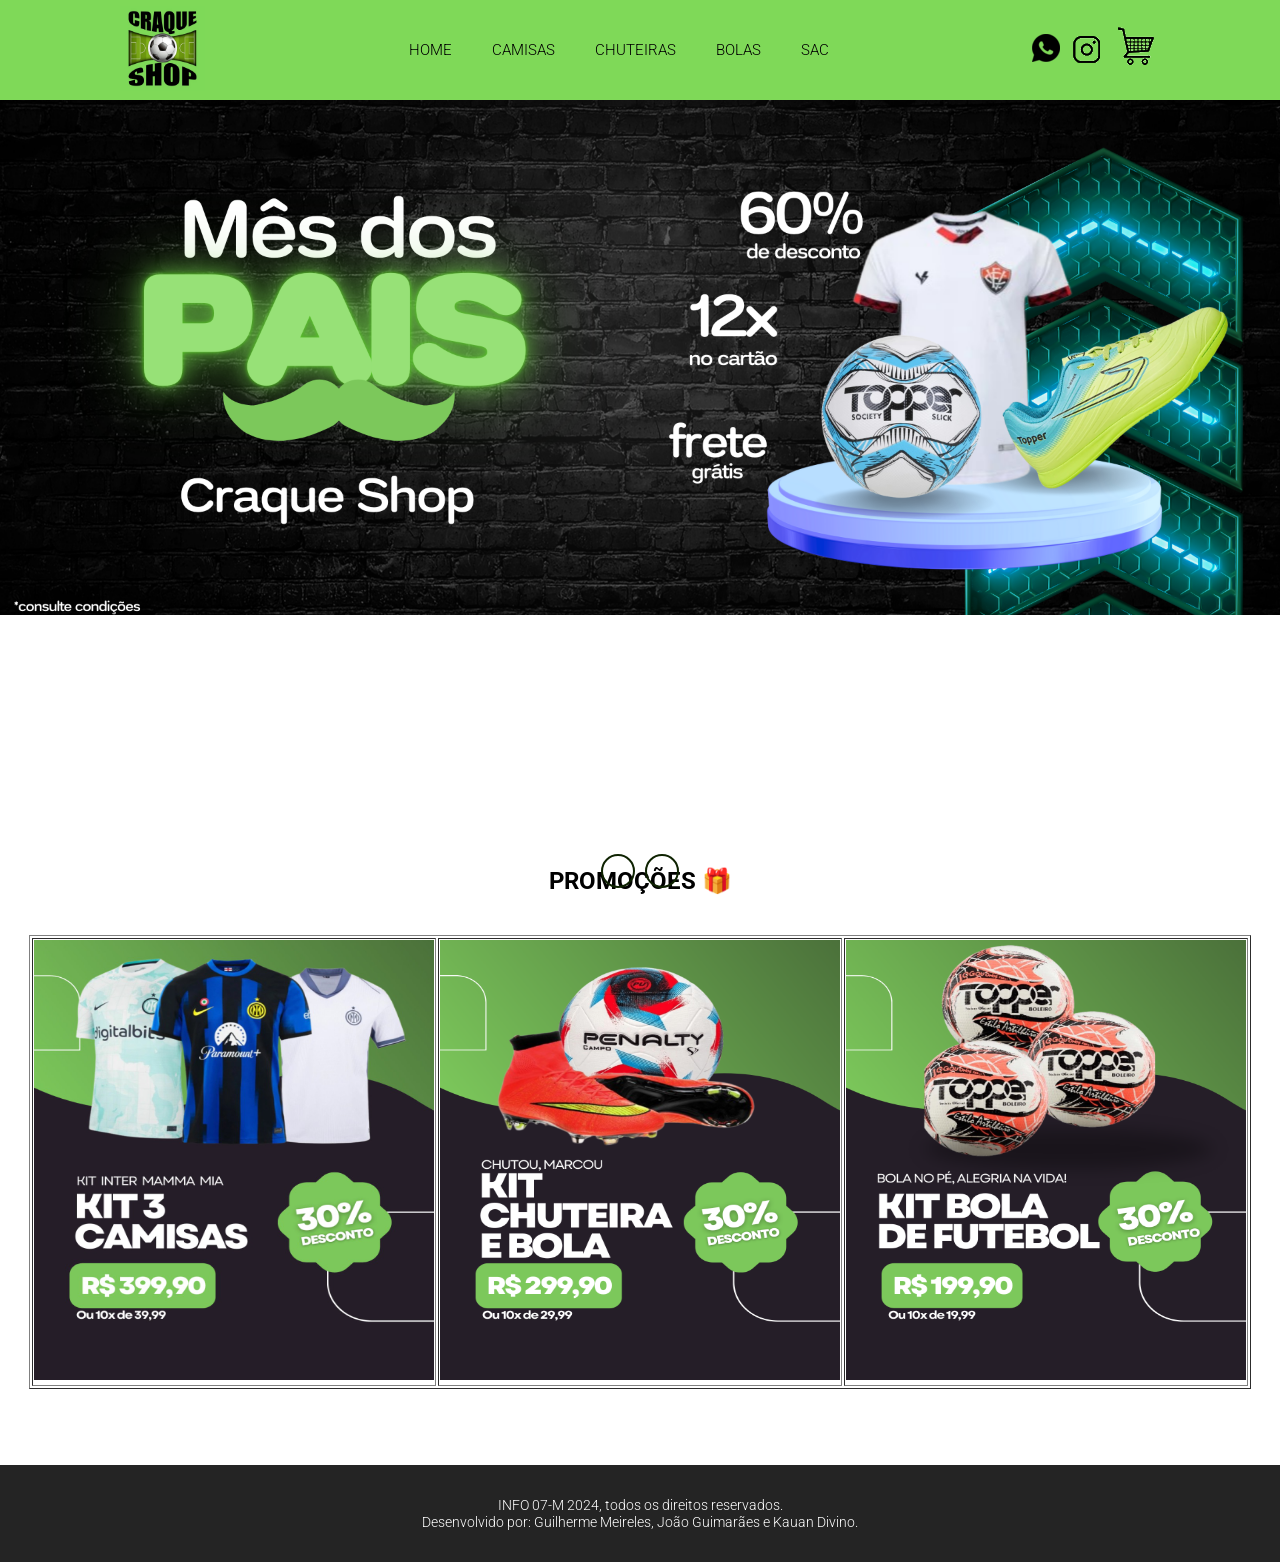
<file: index.html>
<!DOCTYPE html>
<html lang="pt-br">
<head>
    <meta charset="UTF-8">
    <meta name="viewport" content="width=device-width, initial-scale=1.0">
    <link rel="stylesheet" href="styles.css">
    <link rel="stylesheet" href="styles2.css">
    <script src="slide.js" defer></script>
    <title>Craque Shop</title>
</head>
<body>
    <header>
        <div class="container">
            <div class="logo">
                <a href="index.html">
                    <img src="imagens/logo2.jpg">
                </a>
            </div>
            <div class="menu">
                <nav>
                    <a href="index.html">HOME</a>
                    <a href="camisas.html">CAMISAS</a>
                    <a href="chuteiras.html">CHUTEIRAS</a>
                    <a href="bolas.html">BOLAS</a>
                    <a href="sac.html">SAC</a>
                </nav>
            </div>
            <div class="sociais">
                <a href="https://wa.me/557140028922" target="_blank">
                    <img src="imagens/whats.png">
                </a>
                <a href="https://www.instagram.com/">
                    <img src="imagens/insta.png">
                </a>
                <a href="">
                    <img src="imagens/CARRINHO.png">
                </a>
            </div>
        </div>
    </header>

    <br><br><br><br><br>

    <section class="slider">
        <div class="slider-content">
            <input type="radio" name="btn-radio" id="radio1">
            <input type="radio" name="btn-radio" id="radio2">

            <div class="slide-box primeiro">
                <img class="imgbanner" src="Banner/Banner01.png">
            </div>
            <div class="slide-box segundo">
                <img class="imgbanner2" src="Banner/banner2.png">
            </div>

            <div class="nav-auto">
                <div class="auto-bnt1"></div>
                <div class="auto-bnt2"></div>
            </div>

            <div class="nav-manual"> 
                <label for="radio1" class="manual-btn"></label>
                <label for="radio2" class="manual-btn"></label>
            </div>
        </div>
    </section>

    <center>
        <br><br><br>
        <h2>PROMOÇÕES 🎁</h2>
        <table width="100px" border="1"> 
            <tr>
                <td class="zoom"><a href="camisas.html"><img src="Banner/imghome1.jpg" width="400" height="440"></a></td>
                <td class="zoom"><a href="chuteiras.html"><img src="Banner/SLOGAN1.png" width="400" height="440"></a></td>
                <td class="zoom"><a href="bolas.html"><img src="Banner/ALOHAN2.png" width="400" height="440"></a></td>
            </tr>
        </table>
    </center>

    <br><br><br><br> 

    <footer class="main_footer content">
        <div class="main_footer_copy">
            <p>
                INFO 07-M 2024, todos os direitos reservados.<br>
                Desenvolvido por: Guilherme Meireles, João Guimarães e Kauan Divino.
            </p>        
        </div>
    </footer>
</body>
</html>
</file>
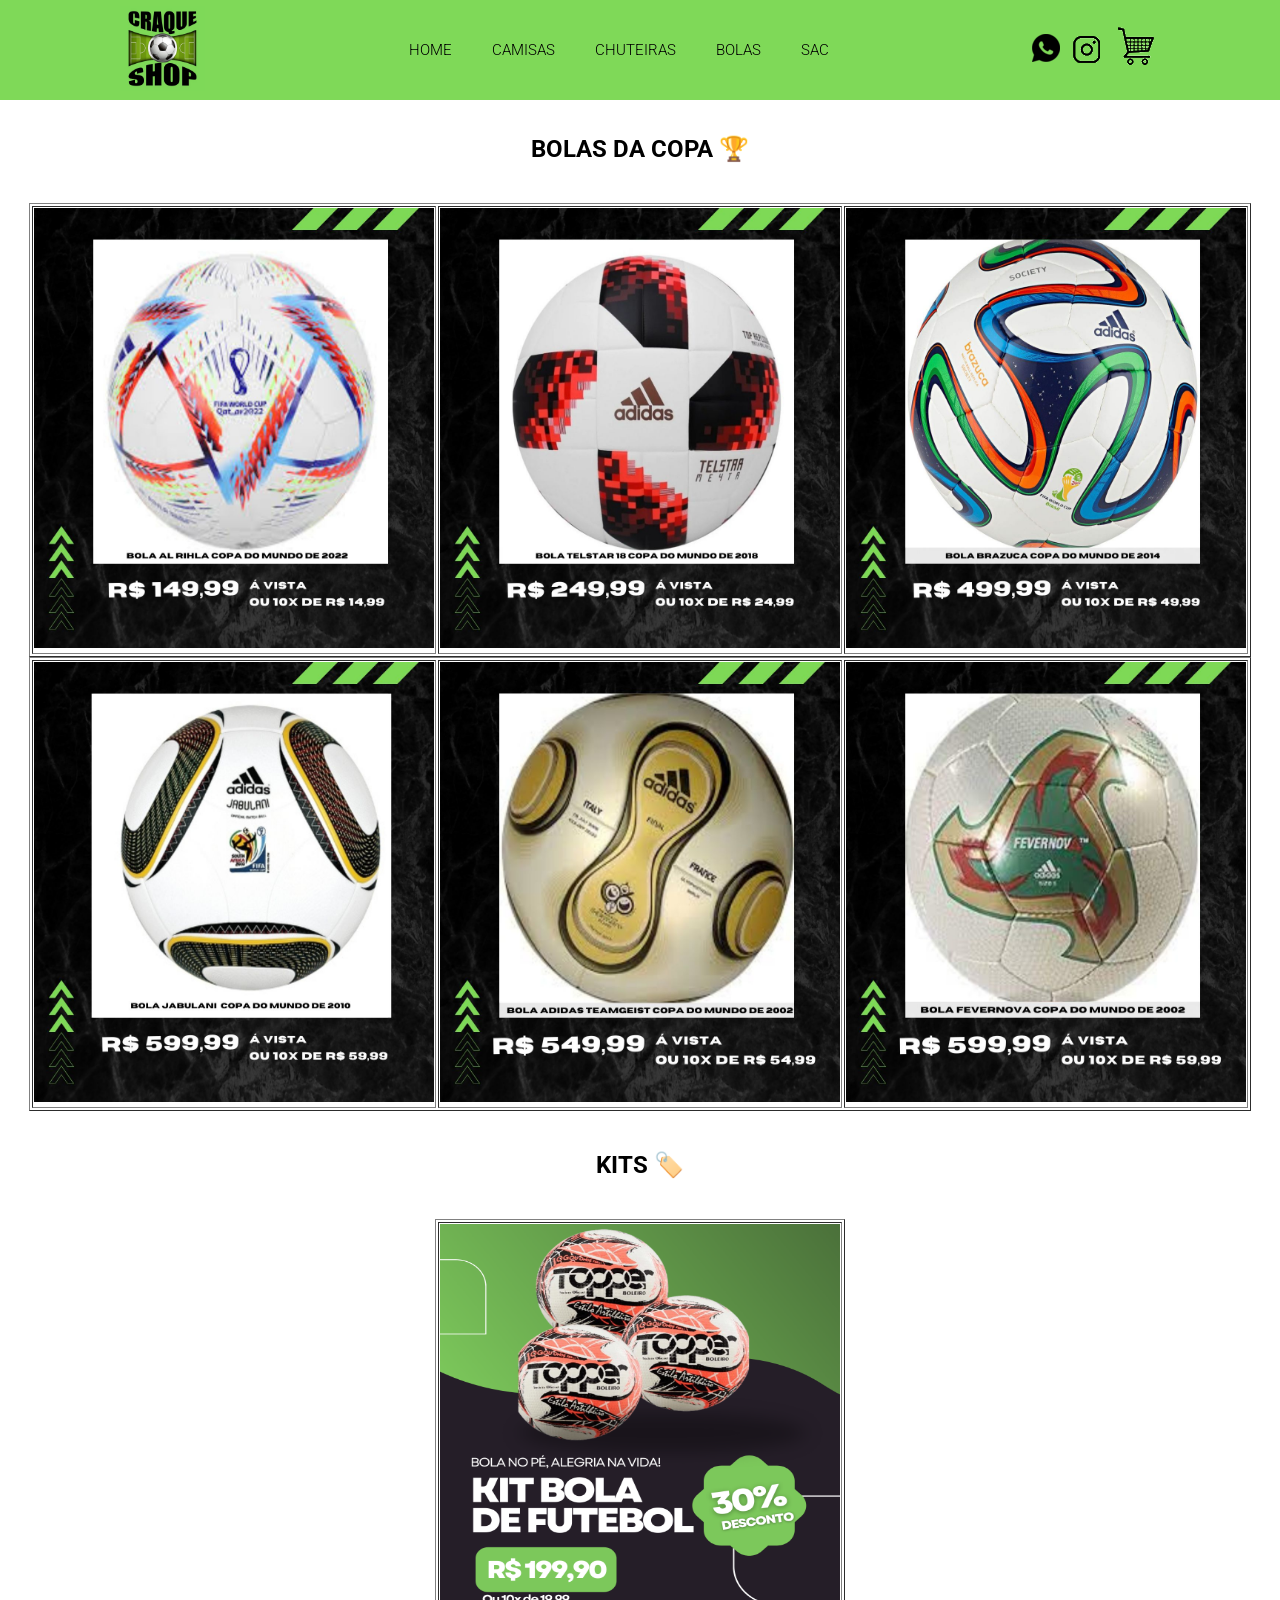
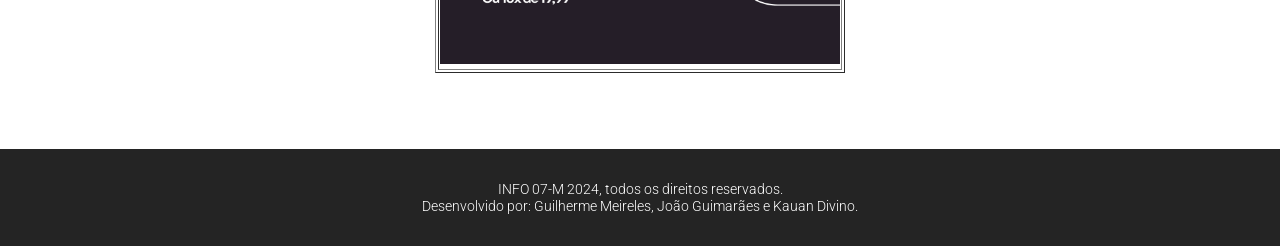
<file: bolas.html>
<!DOCTYPE html>
<html lang="pt-br">
<head>
    <meta charset="UTF-8">
    <meta name="viewport" content="width=device-width, initial-scale=1.0">
    <link rel="stylesheet" href="styles.css">
    <link rel="stylesheet" href="styles2.css">
    <script src="slide.js" defer></script>
    <title>Craque Shop</title>
</head>
<body>
    <header>
        <div class="container">
            <div class="logo">
                <a href="index.html">
                    <img src="imagens/logo2.jpg">
                </a>
            </div>
            <div class="menu">
                <nav>
                    <a href="index.html">HOME</a>
                    <a href="camisas.html">CAMISAS</a>
                    <a href="chuteiras.html">CHUTEIRAS</a>
                    <a href="bolas.html">BOLAS</a>
                    <a href="sac.html">SAC</a>
                </nav>
            </div>
            <div class="sociais">
                <a href="https://wa.me/557140028922" target="_blank">
                    <img src="imagens/whats.png">
                </a>
                <a href="https://www.instagram.com/">
                    <img src="imagens/insta.png">
                </a>
                <a href="">
                    <img src="imagens/CARRINHO.png">
                </a>
            </div>
        </div>
    </header>

    <br><br><br><br><br>

    <h2>BOLAS DA COPA 🏆</h2>
    <center>
        <table width="100px" border="1">
            <tr>
                <td class="zoom">
                    <img src="bolas/bola1.jpg" width="400" height="440">
                </td>
                <td class="zoom">
                    <img src="bolas/bola2.jpg" width="400" height="440">
                </td>
                <td class="zoom">
                    <img src="bolas/bola3.jpg" width="400" height="440">
                </td>
            </tr>
        </table>

        <table width="100px" border="1">
            <tr>
                <td class="zoom">
                    <img src="bolas/bola4.jpg" width="400" height="440">
                </td>
                <td class="zoom">
                    <img src="bolas/bola5.jpg" width="400" height="440">
                </td>
                <td class="zoom">
                    <img src="bolas/bola6.jpg" width="400" height="440">
                </td>
            </tr>
        </table>
    </center>

    <h2>KITS 🏷️</h2>
    <center>
        <table width="100px" border="1">
            <tr>
                <td class="zoom">
                    <img src="Banner/ALOHAN2.png" width="400" height="440">
                </td>
            </tr>
        </table>
    </center>

    <br><br><br><br>

    <footer class="main_footer content">
        <div class="main_footer_copy">
            <p>
                INFO 07-M 2024, todos os direitos reservados.<br>
                Desenvolvido por: Guilherme Meireles, João Guimarães e Kauan Divino.
            </p>
        </div>
    </footer>
</body>
</html>
</file>
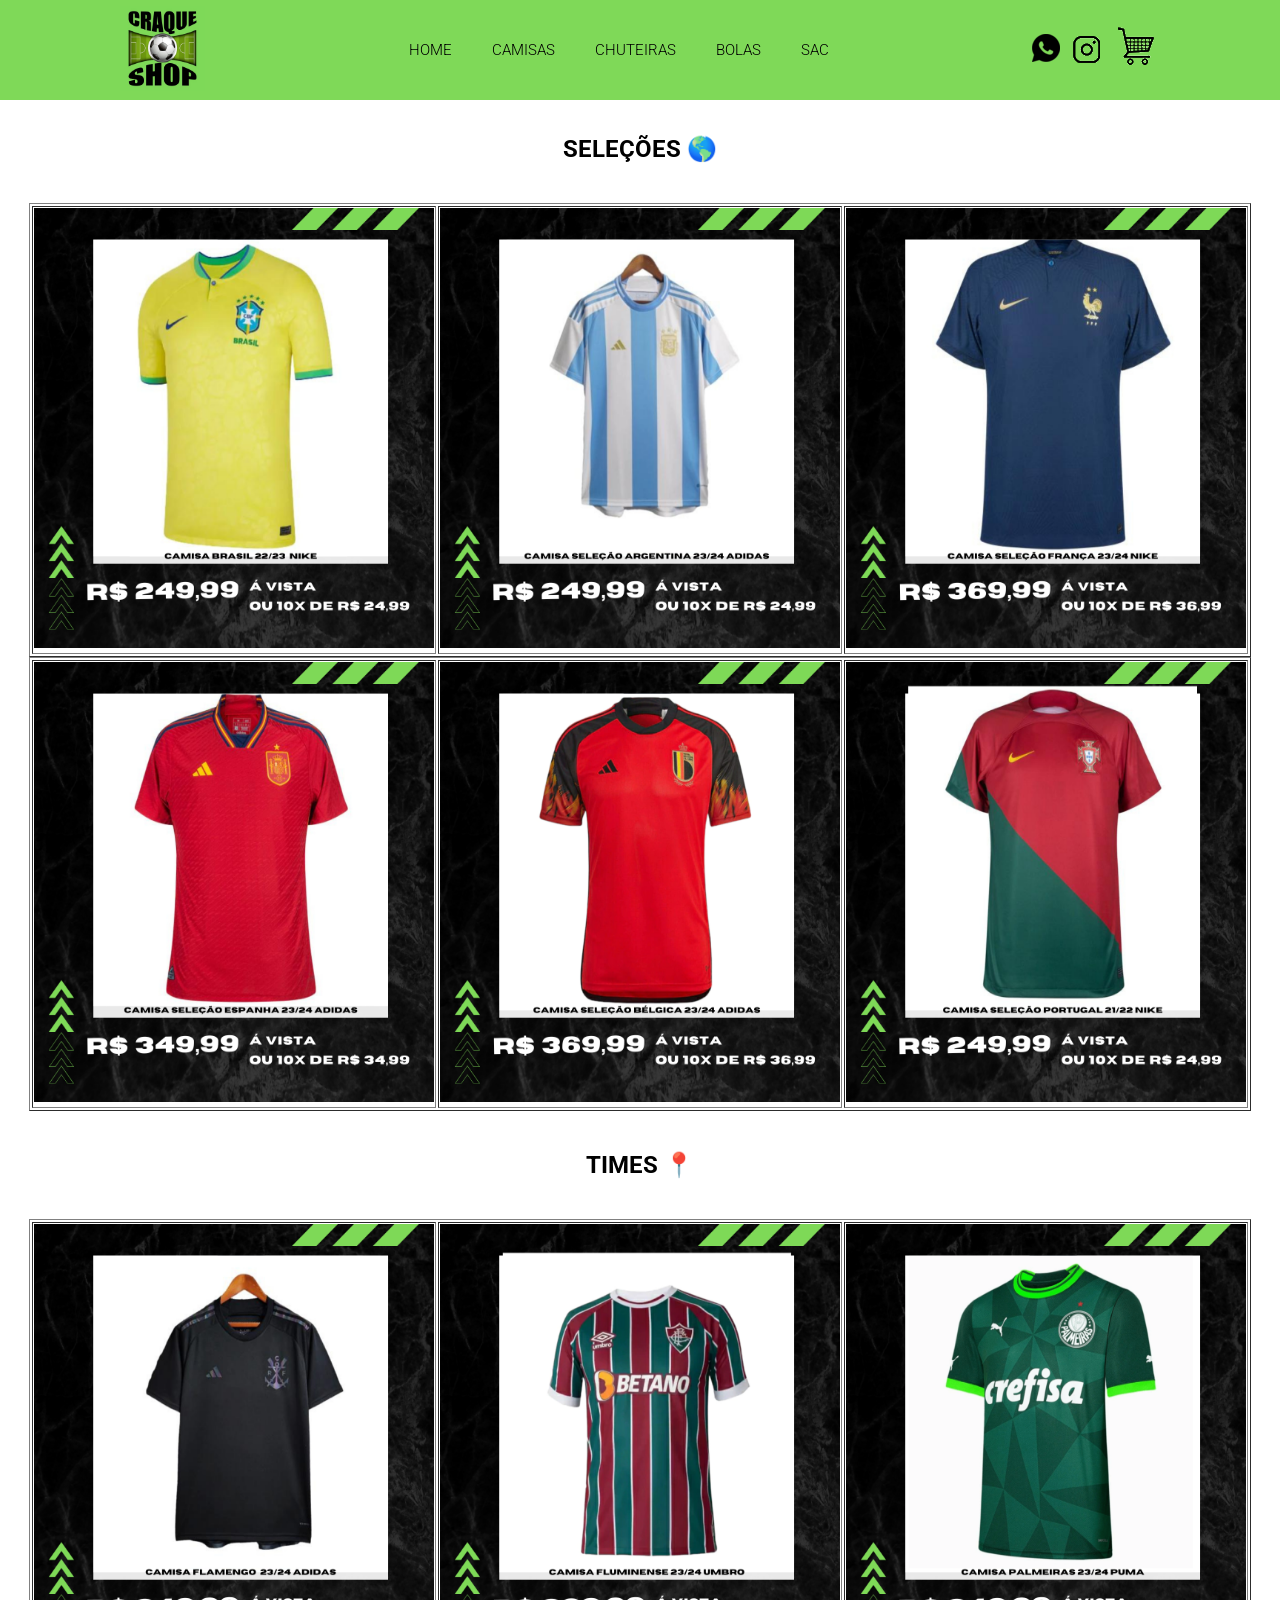
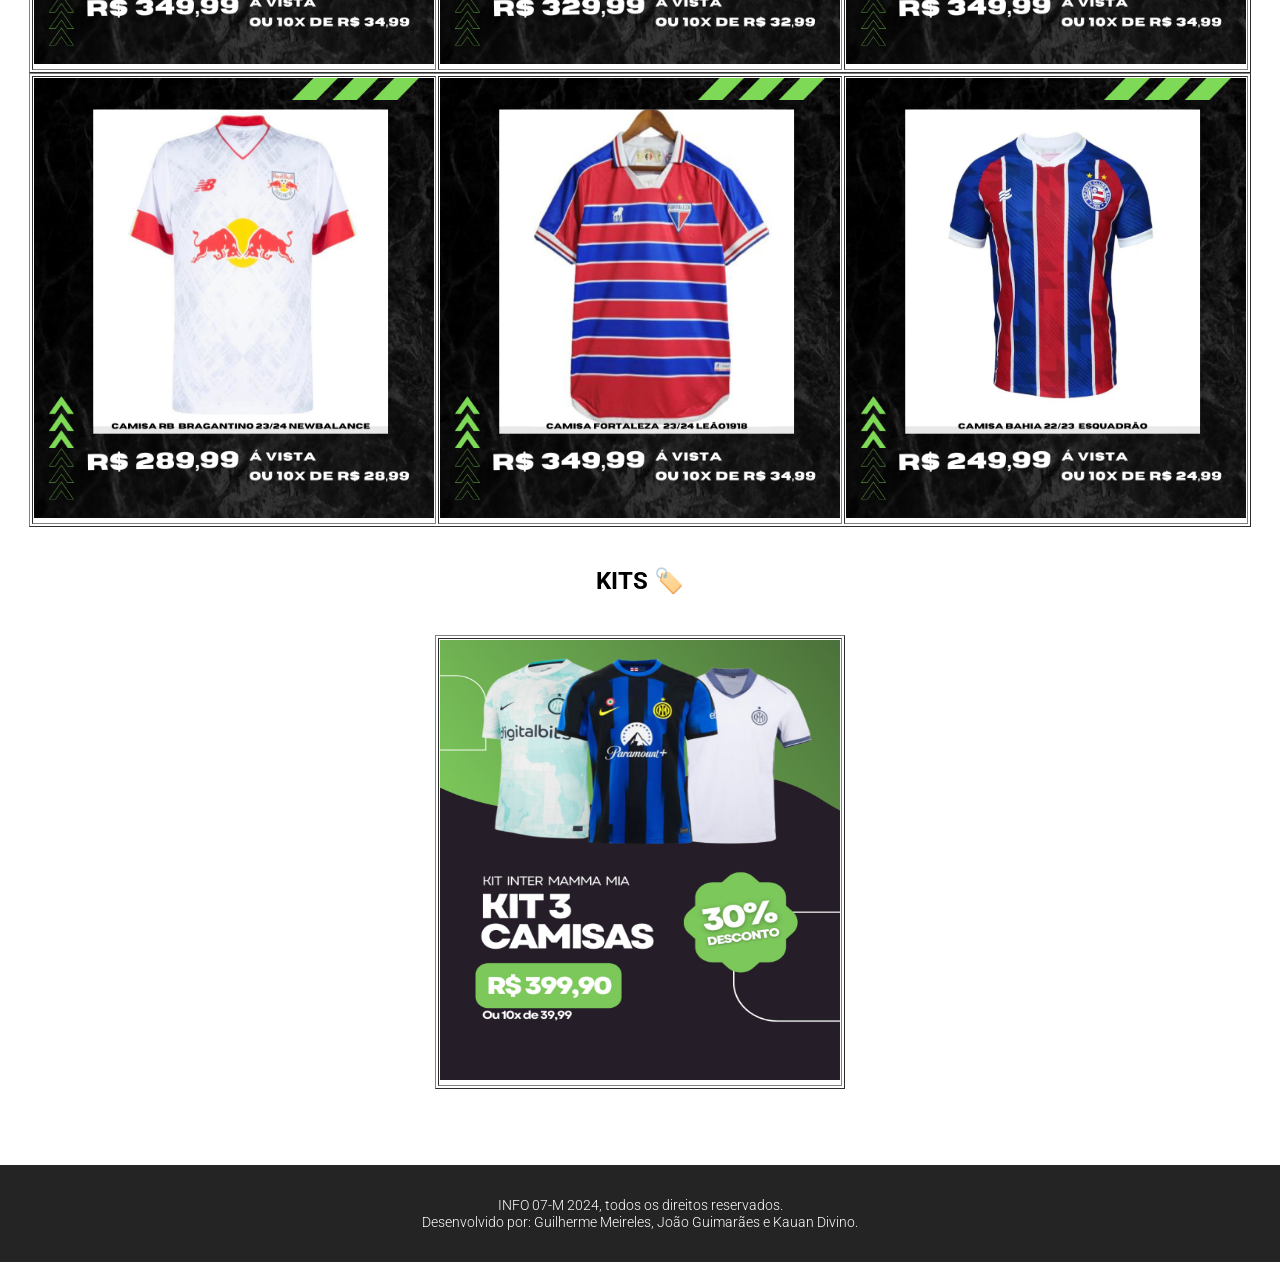
<file: camisas.html>
<!DOCTYPE html>
<html lang="pt-br">
<head>
    <meta charset="UTF-8">
    <meta name="viewport" content="width=device-width, initial-scale=1.0">
    <link rel="stylesheet" href="styles.css">
    <link rel="stylesheet" href="styles2.css">
    <script src="slide.js" defer></script>
    <title>Craque Shop</title>
</head>
<body>
    <header>
        <div class="container">
            <div class="logo">
                <a href="index.html">
                    <img src="imagens/logo2.jpg">
                </a>
            </div>
            <div class="menu">
                <nav>
                    <a href="index.html">HOME</a>
                    <a href="camisas.html">CAMISAS</a>
                    <a href="chuteiras.html">CHUTEIRAS</a>
                    <a href="bolas.html">BOLAS</a>
                    <a href="sac.html">SAC</a>
                </nav>
            </div>
            <div class="sociais">
                <a href="https://wa.me/557140028922" target="_blank">
                    <img src="imagens/whats.png">
                </a>
                <a href="https://www.instagram.com/">
                    <img src="imagens/insta.png">
                </a>
                <a href="">
                    <img src="imagens/CARRINHO.png">
                </a>
            </div>
        </div>
    </header>

    <br><br><br><br><br>

    <h2>SELEÇÕES 🌎</h2>
    <center>
        <table width="100px" border="1">
            <tr>
                <td class="zoom">
                    <img src="camisas/BRASILL.png" width="400" height="440">
                </td>
                <td class="zoom">
                    <img src="camisas/ARGENTINA.png" width="400" height="440">
                </td>
                <td class="zoom">
                    <img src="camisas/FRANÇA.png" width="400" height="440">
                </td>
            </tr>
        </table>

        <table width="100px" border="1">
            <tr>
                <td class="zoom">
                    <img src="camisas/ESPANHA.png" width="400" height="440">
                </td>
                <td class="zoom">
                    <img src="camisas/BELGICA.png" width="400" height="440">
                </td>
                <td class="zoom">
                    <img src="camisas/PORTUGAL.png" width="400" height="440">
                </td>
            </tr>
        </table>
    </center>

    <h2>TIMES 📍</h2>
    <center>
        <table width="100px" border="1">
            <tr>
                <td class="zoom">
                    <img src="camisas/FLAMENGO.png" width="400" height="440">
                </td>
                <td class="zoom">
                    <img src="camisas/FLUMINENSE.png" width="400" height="440">
                </td>
                <td class="zoom">
                    <img src="camisas/PALMEIRASS.png" width="400" height="440">
                </td>
            </tr>
        </table>

        <table width="100px" border="1">
            <tr>
                <td class="zoom">
                    <img src="camisas/BRAGANTINO.png" width="400" height="440">
                </td>
                <td class="zoom">
                    <img src="camisas/FORTALEZA.png" width="400" height="440">
                </td>
                <td class="zoom">
                    <img src="camisas/BAHIA1.png" width="400" height="440">
                </td>
            </tr>
        </table>
    </center>

    <h2>KITS 🏷️</h2>
    <center>
        <table width="100px" border="1">
            <tr>
                <td class="zoom">
                    <img src="Banner/imghome1.jpg" width="400" height="440">
                </td>
            </tr>
        </table>
    </center>

    <br><br><br><br>

    <footer class="main_footer content">
        <div class="main_footer_copy">
            <p>INFO 07-M 2024, todos os direitos reservados.<br>
                Desenvolvido por: Guilherme Meireles, João Guimarães e Kauan Divino.
            </p>
        </div>
    </footer>
</body>
</html>
</file>
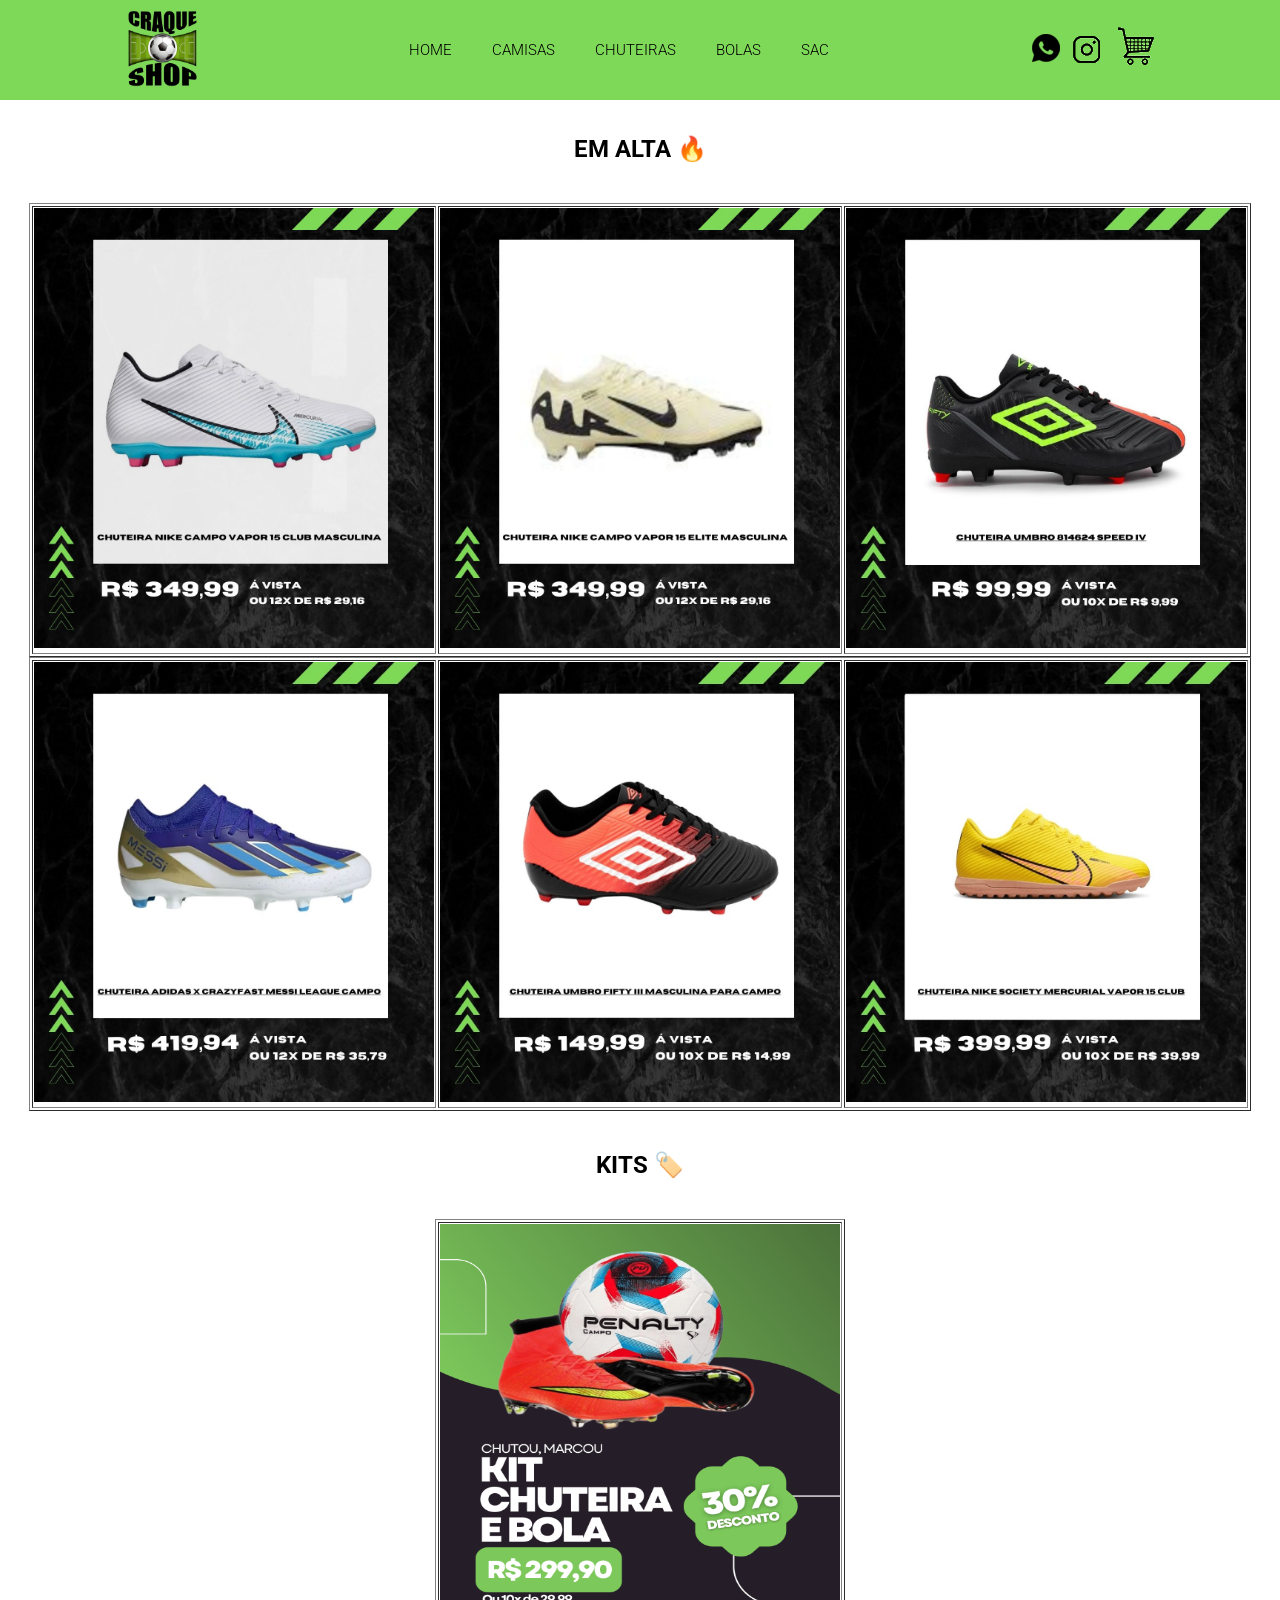
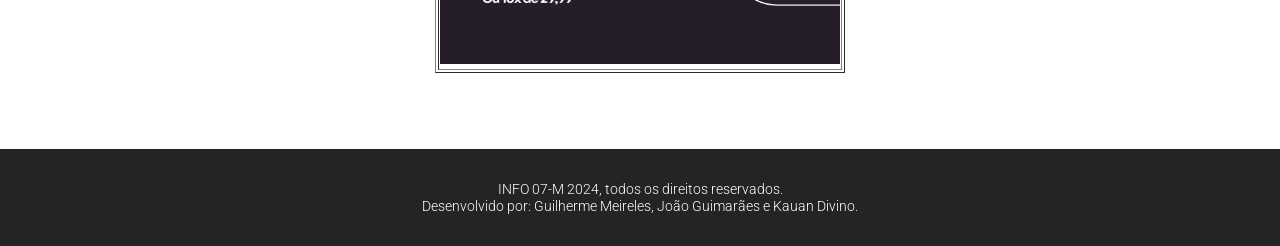
<file: chuteiras.html>
<!DOCTYPE html>
<html lang="pt-br">
<head>
    <meta charset="UTF-8">
    <meta name="viewport" content="width=device-width, initial-scale=1.0">
    <link rel="stylesheet" href="styles.css">
    <link rel="stylesheet" href="styles2.css">
    <script src="slide.js" defer></script>
    <title>Craque Shop</title>  
</head>
<body>
    <header>
        <div class="container">
            <div class="logo">
                <a href="index.html">
                    <img src="imagens/logo2.jpg">
                </a>
            </div>
            <div class="menu">
                <nav>
                    <a href="index.html">HOME</a>
                    <a href="camisas.html">CAMISAS</a>
                    <a href="chuteiras.html">CHUTEIRAS</a>
                    <a href="bolas.html">BOLAS</a>
                    <a href="sac.html">SAC</a>
                </nav>
            </div>
            <div class="sociais">
                <a href="https://wa.me/557140028922" target="_blank">
                    <img src="imagens/whats.png">
                </a>
                <a href="https://www.instagram.com/">
                    <img src="imagens/insta.png">
                </a>
                <a href="">
                    <img src="imagens/CARRINHO.png">
                </a>
            </div>
        </div>
    </header>

    <br><br><br><br><br>

    <h2>EM ALTA 🔥</h2>
    <center>
        <table width="100px" border="1">
            <tr>
                <td class="zoom">
                    <img src="Chuteiras/CHUTEIRA1.jpg" width="400" height="440">
                </td>
                <td class="zoom">
                    <img src="Chuteiras/CHUTEIRA2.jpg" width="400" height="440">
                </td>
                <td class="zoom">
                    <img src="Chuteiras/CHUTEIRA3.jpg" width="400" height="440">
                </td>
            </tr>
        </table>

        <table width="100px" border="1">
            <tr>
                <td class="zoom">
                    <img src="Chuteiras/CHUTEIRA4.jpg" width="400" height="440">
                </td>
                <td class="zoom">
                    <img src="Chuteiras/CHUTEIRA5.jpg" width="400" height="440">
                </td>
                <td class="zoom">
                    <img src="Chuteiras/CHUTEIRA 6.jpg" width="400" height="440">
                </td>
            </tr>
        </table>
    </center>

    <h2>KITS 🏷️</h2>
    <center>
        <table width="100px" border="1">
            <tr>
                <td class="zoom">
                    <img src="Banner/SLOGAN1.png" width="400" height="440">
                </td>
            </tr>
        </table>
    </center>

    <br><br><br><br>

    <footer class="main_footer content">
        <div class="main_footer_copy">
            <p>INFO 07-M 2024, todos os direitos reservados.<br>
                Desenvolvido por: Guilherme Meireles, João Guimarães e Kauan Divino.
            </p>
        </div>
    </footer>
</body>
</html>
</file>
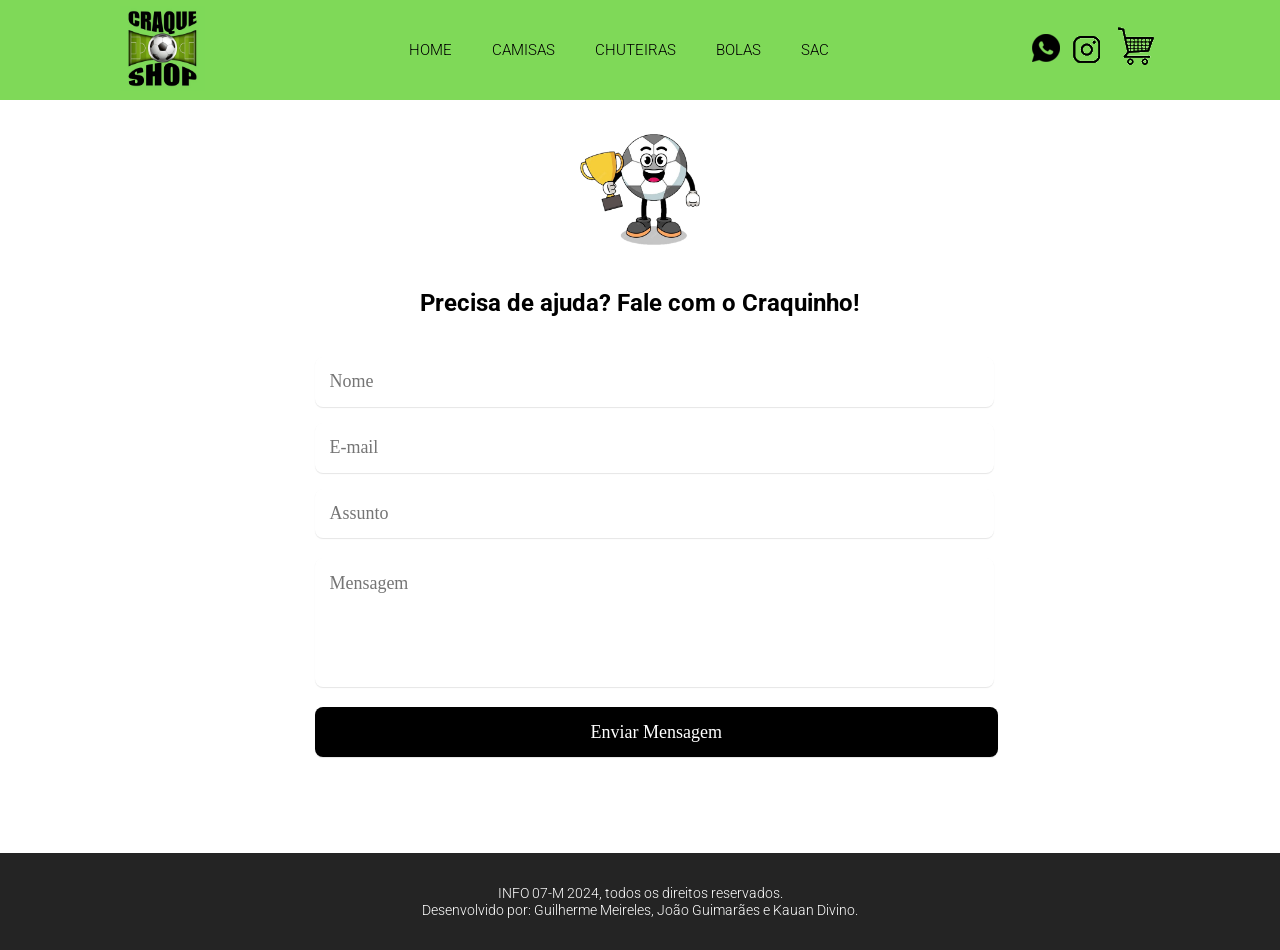
<file: sac.html>
<!DOCTYPE html>
<html lang="pt-br">
<head>
    <meta charset="UTF-8">
    <meta name="viewport" content="width=device-width, initial-scale=1.0">
    <link rel="stylesheet" href="styles.css">
    <link rel="stylesheet" href="styles2.css">
    <script src="slide.js" defer></script>
    <title>Craque Shop</title>  
</head>
<body>
    <header>
        <div class="container">
            <div class="logo">
                <a href="index.html">
                    <img src="imagens/logo2.jpg">
                </a>
            </div>
            <div class="menu">
                <nav>
                    <a href="index.html">HOME</a>
                    <a href="camisas.html">CAMISAS</a>
                    <a href="chuteiras.html">CHUTEIRAS</a>
                    <a href="bolas.html">BOLAS</a>
                    <a href="sac.html">SAC</a>
                </nav>
            </div>
            <div class="sociais">
                <a href="https://wa.me/557140028922" target="_blank">
                    <img src="imagens/whats.png">
                </a>
                <a href="https://www.instagram.com/">
                    <img src="imagens/insta.png">
                </a>
                <a href="">
                    <img src="imagens/CARRINHO.png">
                </a>
            </div>
        </div>
    </header>

    <br><br><br><br><br><br>

    <form class="formulario" method="post" action="envio.php">
        <div class="logo2">
            <img src="imagens/mascote.png">
        </div>
        <h2>Precisa de ajuda? Fale com o Craquinho!</h2>
        <div class="formulario">
            <input type="text" placeholder="Nome" required>
            <input type="text" placeholder="E-mail" required>
            <input type="text" placeholder="Assunto" required>
        </div>
        <div class="formulario">
            <textarea name="mensagem" placeholder="Mensagem" required></textarea>
        </div>
        <input type="submit" value="Enviar Mensagem" class="btn-submit">
    </form>

    <br><br><br><br>

    <footer class="main_footer content">
        <div class="main_footer_copy">
            <p>
                INFO 07-M 2024, todos os direitos reservados.<br>
                Desenvolvido por: Guilherme Meireles, João Guimarães e Kauan Divino.
            </p>
        </div>
    </footer>
</body>
</html>
</file>
<file: styles.css>
@import url("https://fonts.googleapis.com/css2?family=Roboto:ital,wght@0,100;0,300;0,400;0,500;0,700;0,900;1,100;1,300;1,400;1,500;1,700;1,900&display=swap");

body {
    margin: 0;
    padding: 0;
    box-sizing: border-box;
    list-style: none;
    font-family: "Roboto", sans-serif;
    font-weight: 300;
    font-style: normal;
    background-color: white;
    overflow-x: hidden;
}

.nav-manual {
    position: absolute;
    width: 100%;
    margin-top: 20%;
    display: flex;
    justify-content: center;
}

.container {
    max-width: 1080px;
    margin: 0 auto;
    display: flex;
    align-items: center;
    justify-content: space-between;
    width: 100%;
}

header {
    background-color: #7fd958;
    width: 100%;
    padding: 0;
    position: fixed;
    display: flex;
    justify-content: space-between;
    align-items: center;
    height: 100px;
    z-index: 1000;
}

.logo {
    margin-left: 20px;
}

.logo img {
    width: 85px;
}

.sociais {
    height: 100%;
    margin-right: 20px;
    display: flex;
    gap: 10px;
    align-items: center;
}

.menu {
    height: 100%;
    display: flex;
    align-items: center;
}

.menu nav {
    display: flex;
    justify-content: center;
}

.menu nav a {
    color: rgb(0, 0, 0);
    text-decoration: none;
    padding: 0 20px;
    font-size: 15px;
    position: relative;
}

.menu nav a::after {
    content: "";
    width: 0;
    height: 4px;
    background-image: linear-gradient(45deg, rgb(0, 0, 0), rgb(0, 0, 0));
    position: absolute;
    top: 20px;
    left: 0;
    transition: width 1s;
}

.menu nav a:hover::after {
    width: 30px;
}

.formulario {
    max-width: 650px;
    text-align: center;
    margin: 20px auto;
}

.formulario input, 
.formulario textarea {
    margin: 0;
    border: 0;
    outline: 0;
    padding: 0.8em;
    border-radius: 8px;
    display: block;
    width: 100%;
    margin-top: 16px;
    font-family: 'open_sansregular';
    font-size: 18px;
    color: #000000;
    box-shadow: 0 1px 1px rgba(0, 0, 0, 0.1);
    resize: none;
}

.formulario input:focus, 
.formulario textarea:focus {
    color: #000000;
    box-shadow: 0 2px 2px #000000 !important;
}

.formulario .btn-submit {
    color: #fff;
    background: #000000;
    cursor: pointer;
    transition: 0.5s;
    width: 105%;
}

.formulario .btn-submit:hover {
    background-color: #0e2301;
    box-shadow: 0 2px 2px 2px #7fd958;
}

.formulario textarea {
    height: 100px;
}

.logo2 img {
    width: 120px;
}

.main_footer.content {
    background-color: #242424;
    color: #fff;
    font-size: 0.90em;
    padding: 1em 0;
    width: 100%;
    box-sizing: border-box;
}

.main_footer_copy {
    background-color: #242424;
    text-align: center;
    padding: 1.2em 0;
    width: 100%;
    box-sizing: border-box;
    display: flex;
    justify-content: center;
    margin: 0;
}

.main_footer_copy p {
    font-family: 'Roboto', sans-serif;
    font-size: 1em;
    color: #ffffff;
    margin: 0;
}

.main_footer_copy .m-b-footer {
    margin-bottom: 0.5em;
}

.main_footer_copy .by {
    font-size: 0.96em;
}

h2 {
    text-align: center;
    margin-top: 40px;
    margin-bottom: 40px;
}

.zoom {
    overflow: hidden;
}

.zoom img {
    transition: transform 0.5s ease;
}

.zoom:hover img {
    transform: scale(1.08);
}
</file>
<file: styles2.css>
section.slider {
    margin: 0 auto;
    width: 100%;
    height: 75vh;
    padding: 0;
    overflow: hidden;
}

.slider-content {
    display: flex;
    width: 400%;
    height: 100%;
}

.slider-content input {
    display: none;
    position: fixed;
}

.slide-box {
    width: 25%;
    height: auto;
    position: relative;
    text-align: center;
    transition: 3s;
}

.slide-box img {
    width: 100%;
}

.nav-manual {
    position: absolute;
    width: 100%;
    bottom: 12px;
    margin-top: 1%;
    display: flex;
    justify-content: center;
}

.nav-manual .manual-btn {
    border: 2px solid #0e2301;
    padding: 15px;
    border-radius: 50%;
    cursor: pointer;
    transition: 0.3s;
}

.nav-manual .manual-btn:not(:last-child), 
.nav-auto div:not(:last-child) {
    margin-right: 10px;
}

.nav-manual .manual-btn:hover {
    background-color: #7fd958;
}

#radio1:checked~ .nav-auto .auto-btn1 {
    background-color: #7fd958;
}

#radio2:checked~ .nav-auto .auto-btn2 {
    background-color: #7fd958;
}

#radio1:checked~ .primeiro {
    margin-left: 0%;
}

#radio2:checked~ .primeiro {
    margin-left: -25%;
}
</file>
